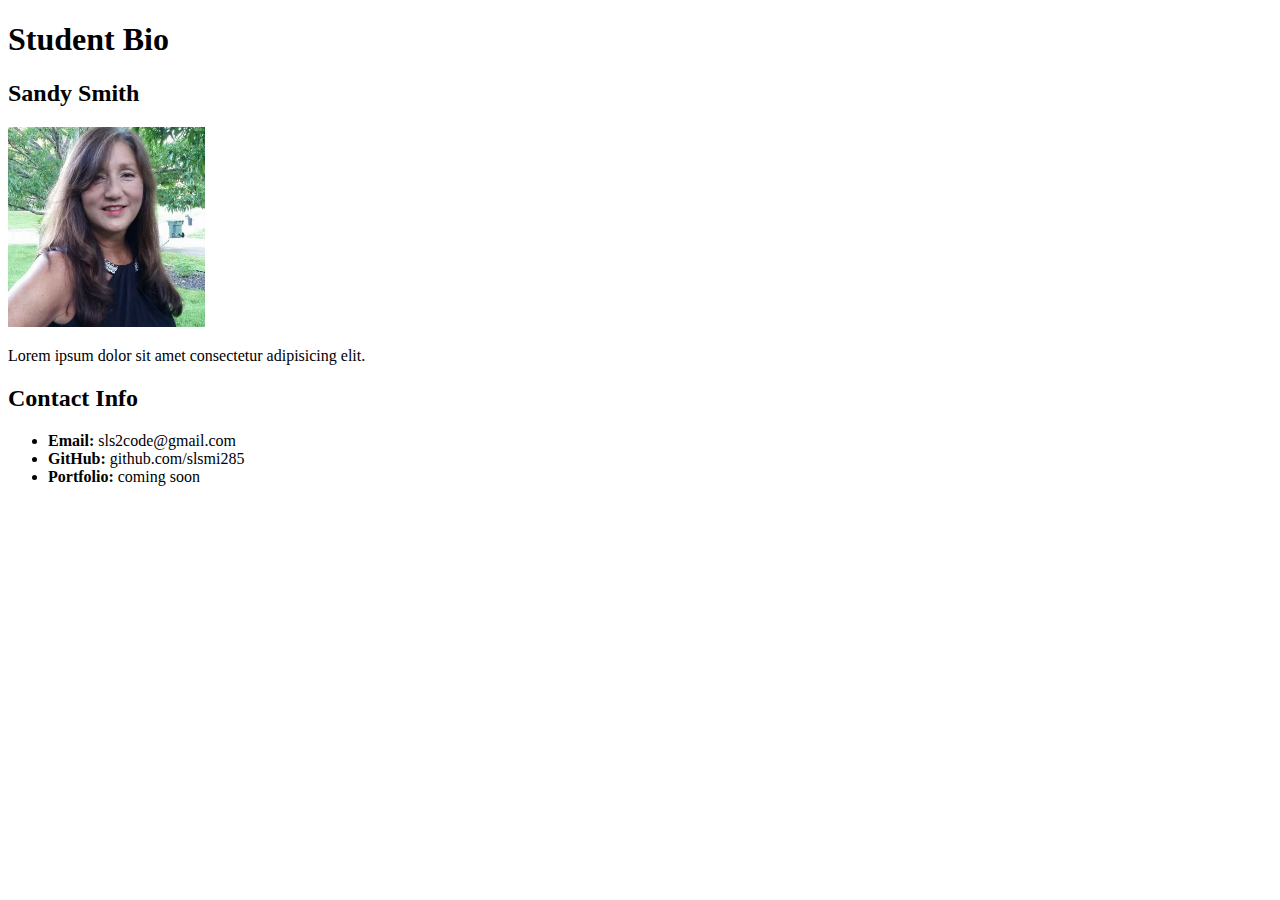
<file: HTML-GIT-CSS/06 Student Bio/index.html>
<!DOCTYPE html>
<html lang="en-US">

  <head>
    <meta charset="UTF-8">
    <title>Student Bio</title>
  </head>

  <body>
    <!-- Site Header-->
    <header>
    <h1>Student Bio</h1></header>
    <!-- Section 1 Bio-->
    <section>
    <h2>Sandy Smith</h2>
    <!-- Image-->
    <img src="./assets/profile2.jpg" style="height: 200px" alt="Sandy Smith"/>
    <p>Lorem ipsum dolor sit amet consectetur adipisicing elit.</p>
  </section>

  <!-- Section 2: Contact Info -->
  <section>
    <h2>Contact Info</h2>
    <!-- Unordered List-->
    <ul>
      <li><strong>Email:</strong> <a href="sls2code@gmail.com"></a>sls2code@gmail.com</li>
      <li><strong>GitHub:</strong> <a href="#"></a>github.com/slsmi285</li>
      <li><strong>Portfolio:</strong> <a href="#"></a>coming soon</li>
    </ul>
  </section>
  </body>


</html>
</file>
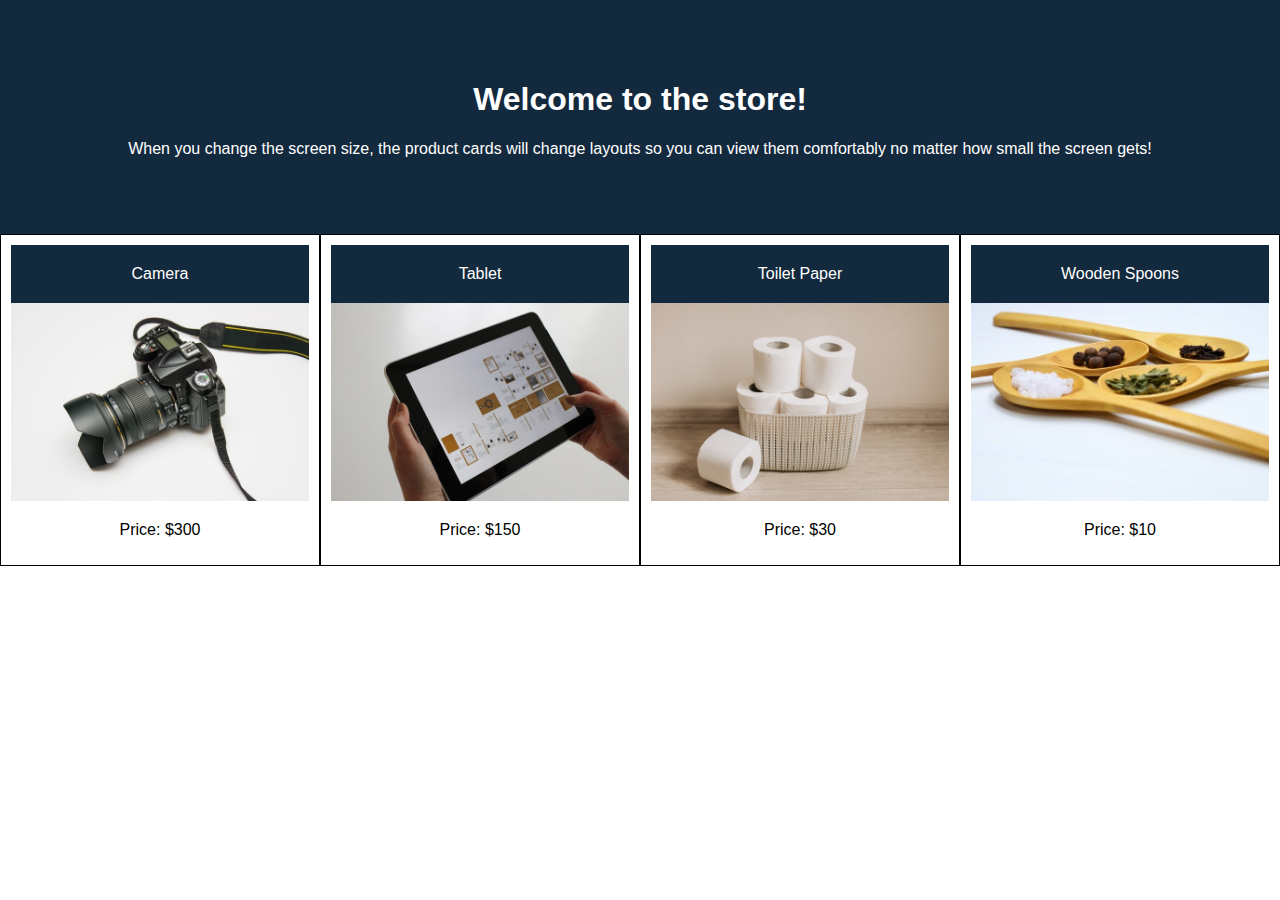
<file: Advanced-CSS/02-Stu_Media-Query-Screen/Unsolved/index.html>
<!DOCTYPE html>
<html>
  <head>
    <title>Media Query for Screen</title>
    <meta charset="UTF-8" />
    <meta name="viewport" content="width=device-width, initial-scale=1" />
    <link rel="stylesheet" type="text/css" href="./assets/css/style.css" />
  </head>
  <body>
    <header>
      <h1>Welcome to the store!</h1>
      <p>
        When you change the screen size, the product cards will change layouts
        so you can view them comfortably no matter how small the screen gets!
      </p>
    </header>

    <main>
      <section class="card">
        <header>Camera</header>
        <img src="./assets/images/camera.jpg" alt="black camera" />
        <p>Price: $300</p>
      </section>
      <section class="card">
        <header>Tablet</header>
        <img src="./assets/images/tablet.jpg" alt="tablet held in hands" />
        <p>Price: $150</p>
      </section>
      <section class="card">
        <header>Toilet Paper</header>
        <img
          src="./assets/images/toilet-paper.jpg"
          alt="rolls of toilet paper in a basket"
        />
        <p>Price: $30</p>
      </section>
      <section class="card">
        <header>Wooden Spoons</header>
        <img
          src="./assets/images/wooden-spoons.jpg"
          alt="4 wooden spoons with different seasonings"
        />
        <p>Price: $10</p>
      </section>
    </main>
  </body>
</html>
</file>
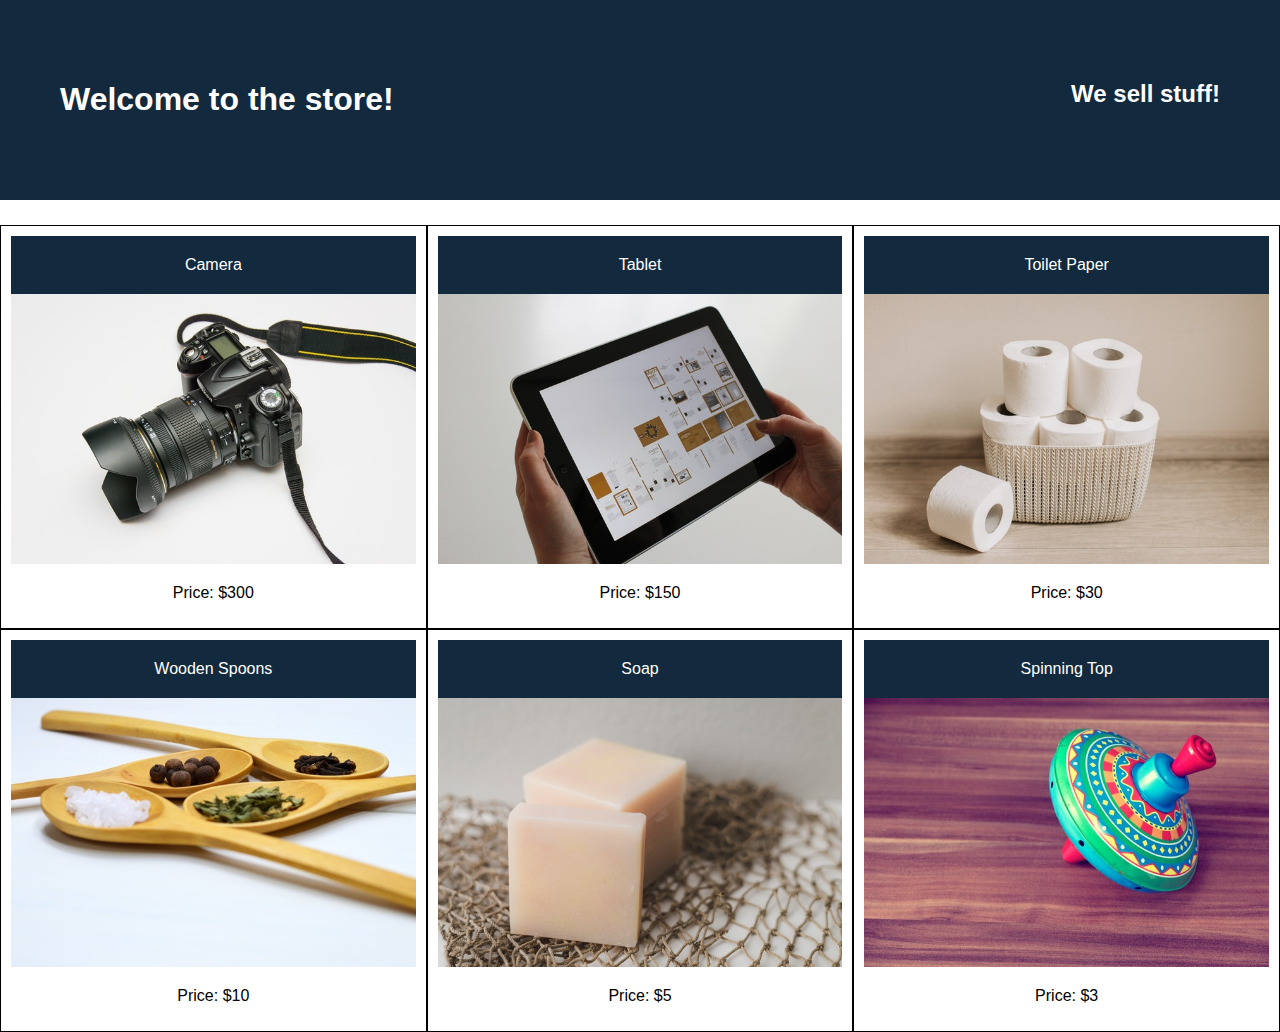
<file: Advanced-CSS/04-Stu_Flexbox-Layout/Unsolved/index.html>
<!DOCTYPE html>
<html lang="en">

  <head>
    <title>Flexbox</title>
    <meta charset="UTF-8" />
    <meta name="viewport" content="width=device-width, initial-scale=1" />
    <link rel="stylesheet" type="text/css" href="./assets/css/style.css" />
  </head>

  <body>
    <header class="main-header">
      <h1>Welcome to the store!</h1>
      <h2>We sell stuff!</h2>
    </header>

    <main>
      <section class="card">
        <header>Camera</header>
        <img src="./assets/images/camera.jpg" alt="camera" />
        <p>Price: $300</p>
      </section>
      <section class="card">
        <header>Tablet</header>
        <img src="./assets/images/tablet.jpg" alt="tablet" />
        <p>Price: $150</p>
      </section>
      <section class="card">
        <header>Toilet Paper</header>
        <img src="./assets/images/toilet-paper.jpg" alt="toilet paper" />
        <p>Price: $30</p>
      </section>
      <section class="card">
        <header>Wooden Spoons</header>
        <img src="./assets/images/wooden-spoons.jpg" alt="wooden spoons" />
        <p>Price: $10</p>
      </section>
      <section class="card">
        <header>Soap</header>
        <img src="./assets/images/soap.jpg" alt="soap" />
        <p>Price: $5</p>
      </section>
      <section class="card">
        <header>Spinning Top</header>
        <img src="./assets/images/spinning-top.jpg" alt="spinning top" />
        <p>Price: $3</p>
      </section>
    </main>
  </body>

</html>
</file>
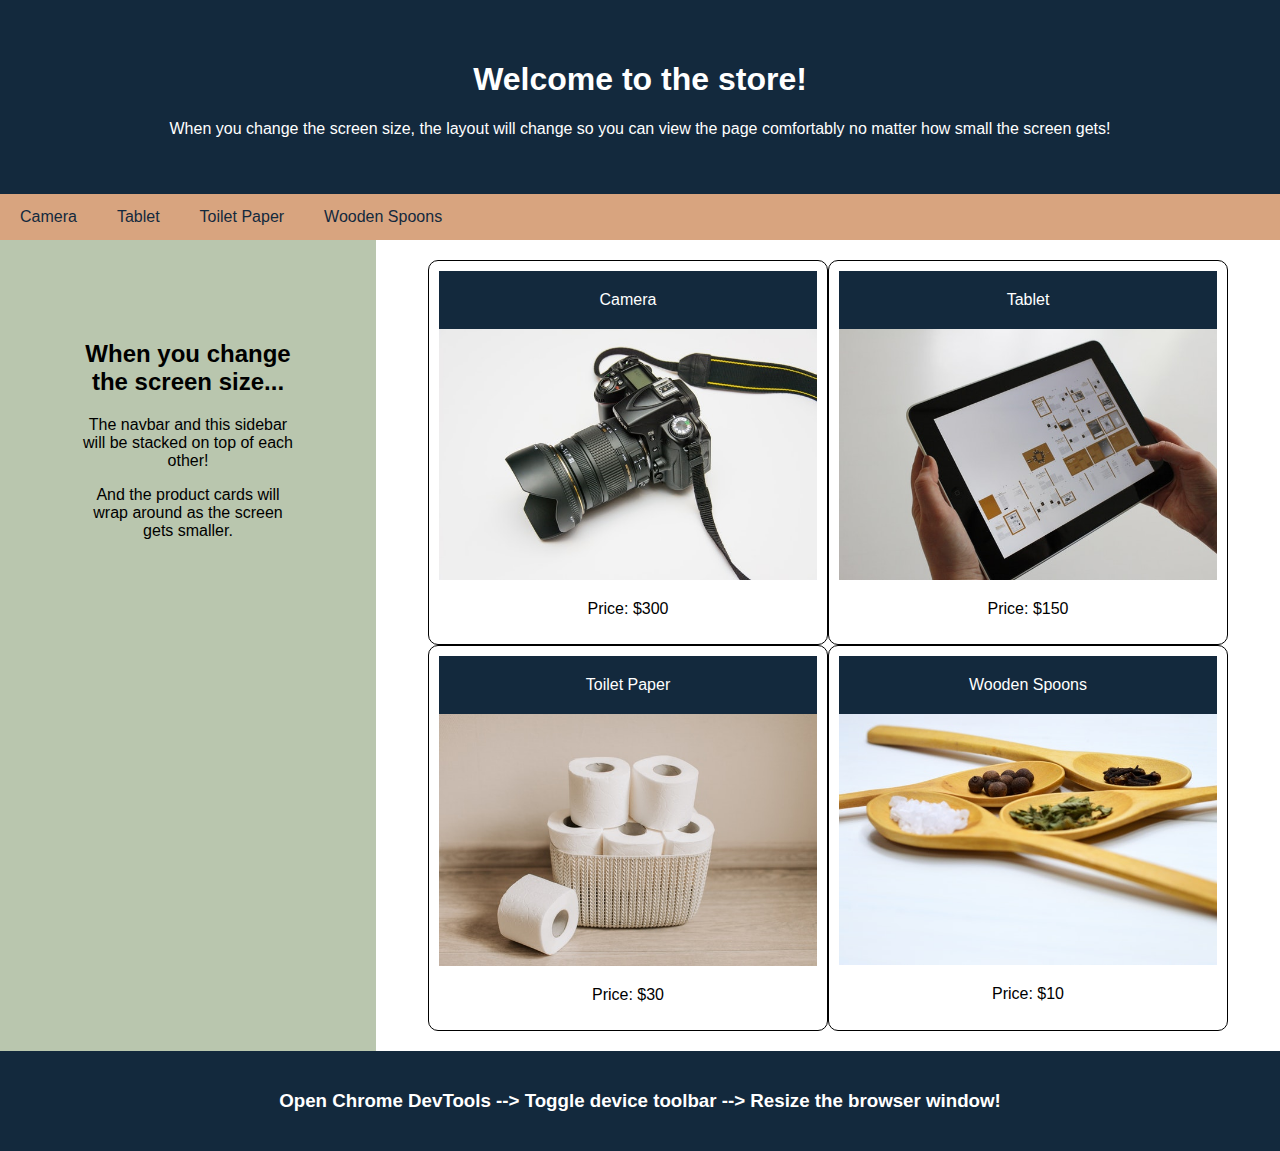
<file: Advanced-CSS/06-Stu_Responsive-Design/Unsolved/index.html>
<!DOCTYPE html>
<html>
  <head>
    <title>Responsive Web Design</title>
    <meta charset="UTF-8" />
    <meta name="viewport" content="width=device-width, initial-scale=1" />
    <link rel="stylesheet" type="text/css" href="./assets/css/style.css" />
  </head>
  <body>
    <!-- Header -->
    <header>
      <h1>Welcome to the store!</h1>
      <p>
        When you change the screen size, the layout will change so you can view
        the page comfortably no matter how small the screen gets!
      </p>
    </header>

    <!-- Navbar -->
    <nav>
      <a href="#">Camera</a>
      <a href="#">Tablet</a>
      <a href="#">Toilet Paper</a>
      <a href="#">Wooden Spoons</a>
    </nav>

    <!-- Body -->
    <main>
      <!-- Sidebar -->
      <aside>
        <h2>When you change the screen size...</h2>
        <p>The navbar and this sidebar will be stacked on top of each other!</p>
        <p>
          And the product cards will wrap around as the screen gets smaller.
        </p>
      </aside>
      <!-- Product Cards -->
      <div class="products">
        <section class="card">
          <header>Camera</header>
          <img src="./assets/images/camera.jpg" alt="black camera" />
          <p>Price: $300</p>
        </section>
        <section class="card">
          <header>Tablet</header>
          <img src="./assets/images/tablet.jpg" alt="tablet held in hands" />
          <p>Price: $150</p>
        </section>
        <section class="card">
          <header>Toilet Paper</header>
          <img
            src="./assets/images/toilet-paper.jpg"
            alt="rolls of toilet paper in a basket"
          />
          <p>Price: $30</p>
        </section>
        <section class="card">
          <header>Wooden Spoons</header>
          <img
            src="./assets/images/wooden-spoons.jpg"
            alt="4 wooden spoons with different seasonings"
          />
          <p>Price: $10</p>
        </section>
      </div>
    </main>

    <!-- Footer -->
    <footer>
      <h3>
        Open Chrome DevTools --> Toggle device toolbar --> Resize the browser
        window!
      </h3>
    </footer>
  </body>
</html>
</file>
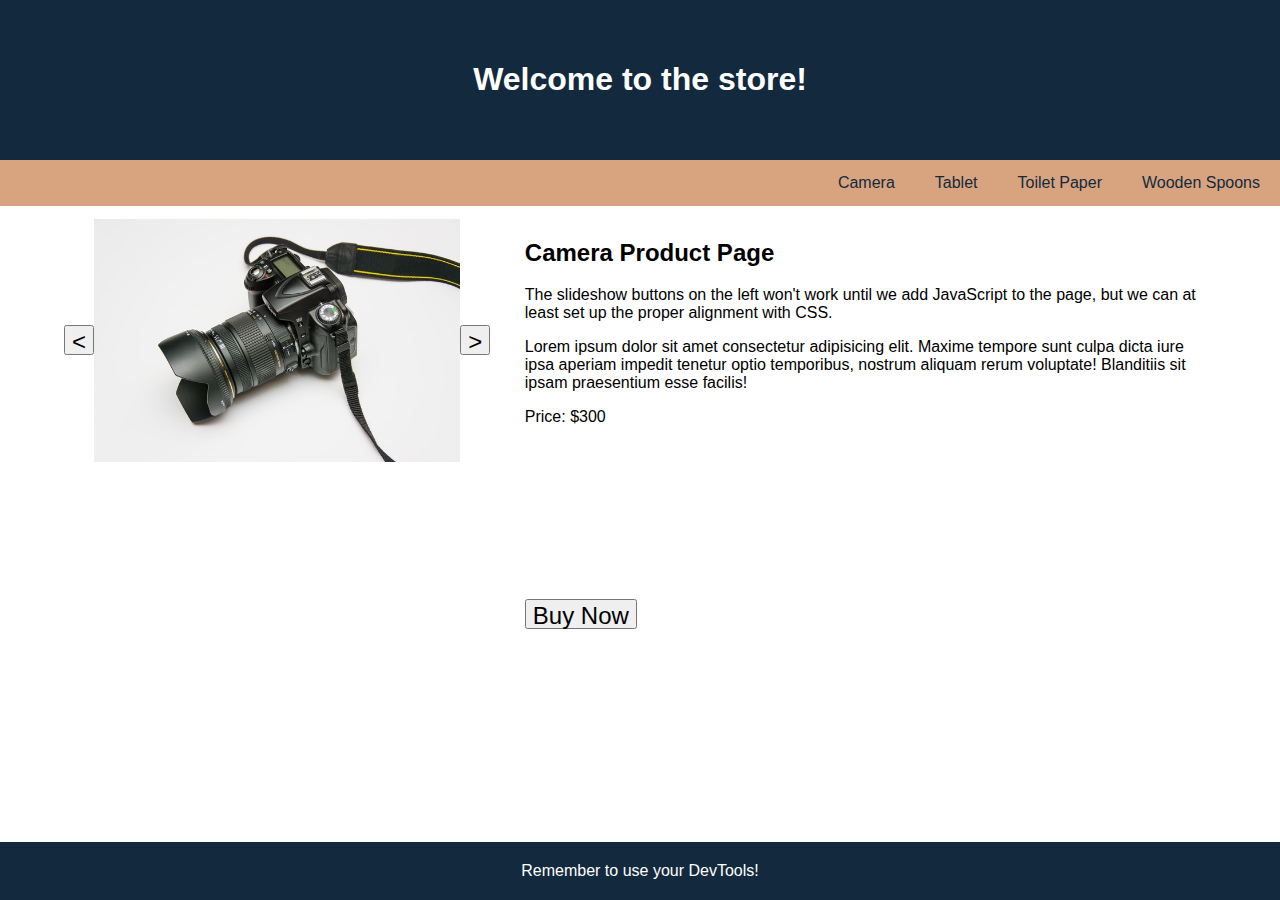
<file: Advanced-CSS/08-Stu_Flexbox-Placement/Unsolved/index.html>
<!DOCTYPE html>
<html lang="en">

  <head>
    <title>Flexbox Alignment</title>
    <meta charset="UTF-8" />
    <meta name="viewport" content="width=device-width, initial-scale=1" />
    <link rel="stylesheet" type="text/css" href="./assets/css/style.css" />
  </head>

  <body>
    <header>
      <h1>Welcome to the store!</h1>
    </header>

    <nav>
      <a href="#">Camera</a>
      <a href="#">Tablet</a>
      <a href="#">Toilet Paper</a>
      <a href="#">Wooden Spoons</a>
    </nav>

    <main>
      <section class="product">
        <div class="product-slideshow">
          <button>&lt;</button>
          <!-- Wrap the image in a div to avoid weird flexbox behavior -->
          <div>
            <img class="product-image" src="./assets/images/camera.jpg" alt="camera" />
          </div>
          <button>&gt;</button>
        </div>
        <div class="product-details">
          <h2>Camera Product Page</h2>
          <p>The slideshow buttons on the left won't work until we add JavaScript to the page, but we can at least set up the proper alignment with CSS.</p>
          <p>Lorem ipsum dolor sit amet consectetur adipisicing elit. Maxime tempore sunt culpa dicta iure ipsa aperiam impedit tenetur optio temporibus, nostrum aliquam rerum voluptate! Blanditiis sit ipsam praesentium esse facilis!</p>
          <p>Price: $300</p>
          <p>
            <button>Buy Now</button>
          </p>
        </div>
      </section>
    </main>

    <footer>
      Remember to use your DevTools!
    </footer>
  </body>

</html>
</file>
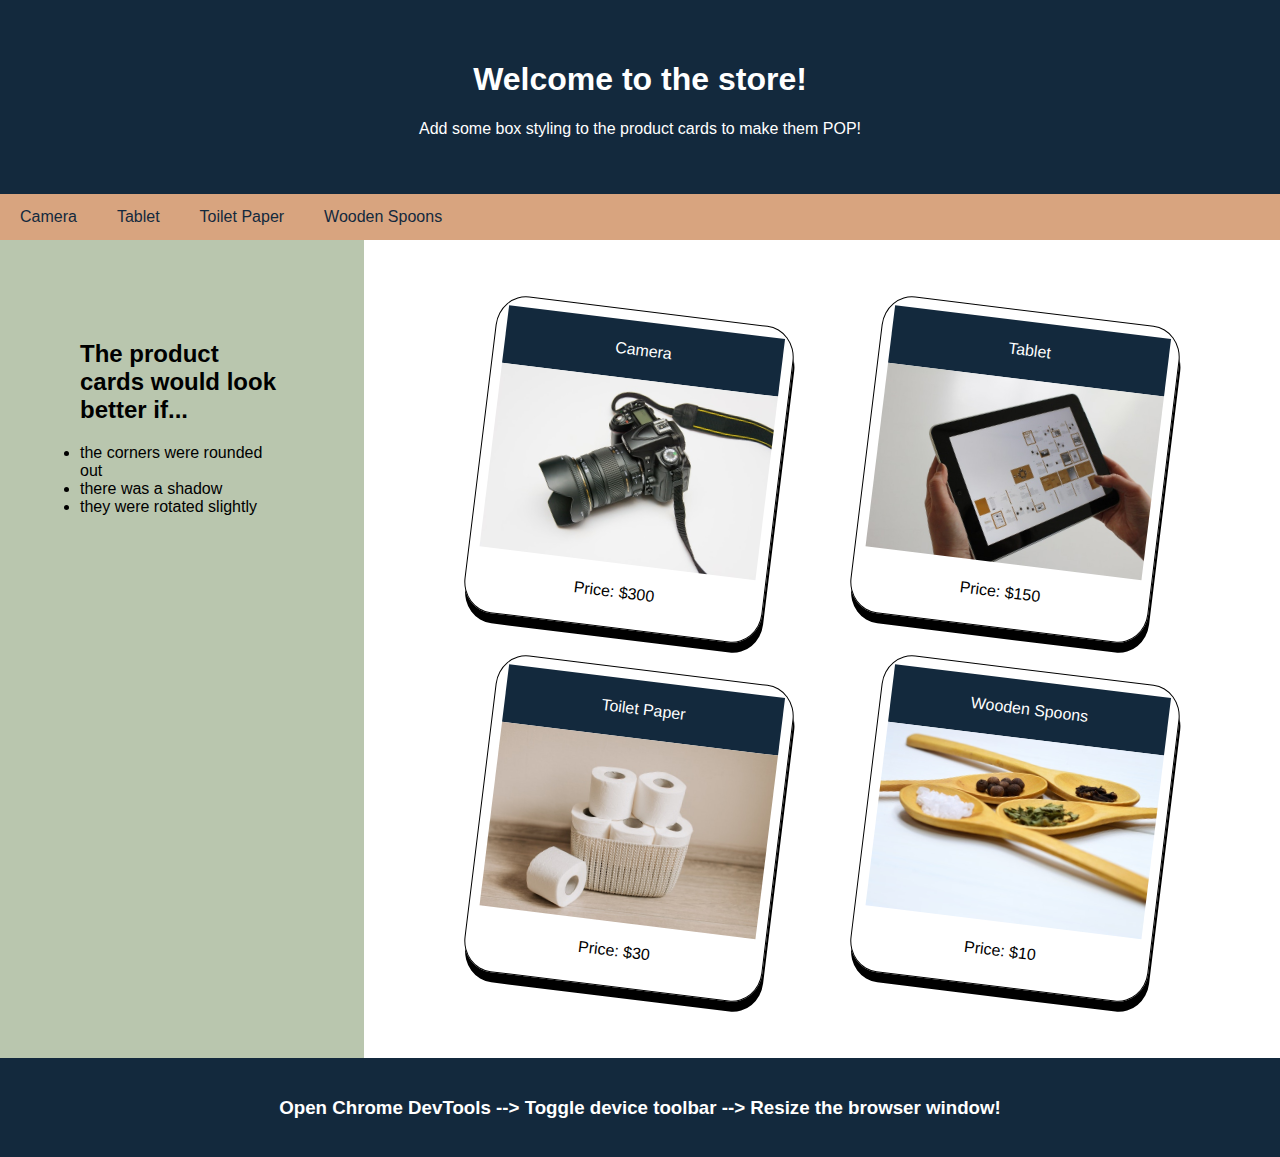
<file: Advanced-CSS/10-Stu_Box-Styling/Unsolved/index.html>
<!DOCTYPE html>
<html>
  <head>
    <title>CSS Box Styling</title>
    <meta charset="UTF-8" />
    <meta name="viewport" content="width=device-width, initial-scale=1" />
    <link rel="stylesheet" type="text/css" href="./assets/css/style.css" />
  </head>
  <body>
    <!-- Header -->
    <header>
      <h1>Welcome to the store!</h1>
      <p>
        Add some box styling to the product cards to make them POP!
      </p>
    </header>

    <!-- Navbar -->
    <nav>
      <a href="#">Camera</a>
      <a href="#">Tablet</a>
      <a href="#">Toilet Paper</a>
      <a href="#">Wooden Spoons</a>
    </nav>

    <!-- Body -->
    <main>
      <!-- Sidebar -->
      <aside>
        <h2>The product cards would look better if...</h2>
        <li>the corners were rounded out</li>
        <li>there was a shadow</li>
        <li>they were rotated slightly</li>
      </aside>
      <!-- Product Cards -->
      <div class="products">
        <section class="card">
          <header>Camera</header>
          <img src="./assets/images/camera.jpg" alt="black camera" />
          <p>Price: $300</p>
        </section>
        <section class="card">
          <header>Tablet</header>
          <img src="./assets/images/tablet.jpg" alt="tablet held in hands" />
          <p>Price: $150</p>
        </section>
        <section class="card">
          <header>Toilet Paper</header>
          <img
            src="./assets/images/toilet-paper.jpg"
            alt="rolls of toilet paper in a basket"
          />
          <p>Price: $30</p>
        </section>
        <section class="card">
          <header>Wooden Spoons</header>
          <img
            src="./assets/images/wooden-spoons.jpg"
            alt="4 wooden spoons with different seasonings"
          />
          <p>Price: $10</p>
        </section>
      </div>
    </main>

    <!-- Footer -->
    <footer>
      <h3>
        Open Chrome DevTools --> Toggle device toolbar --> Resize the browser
        window!
      </h3>
    </footer>
  </body>
</html>
</file>
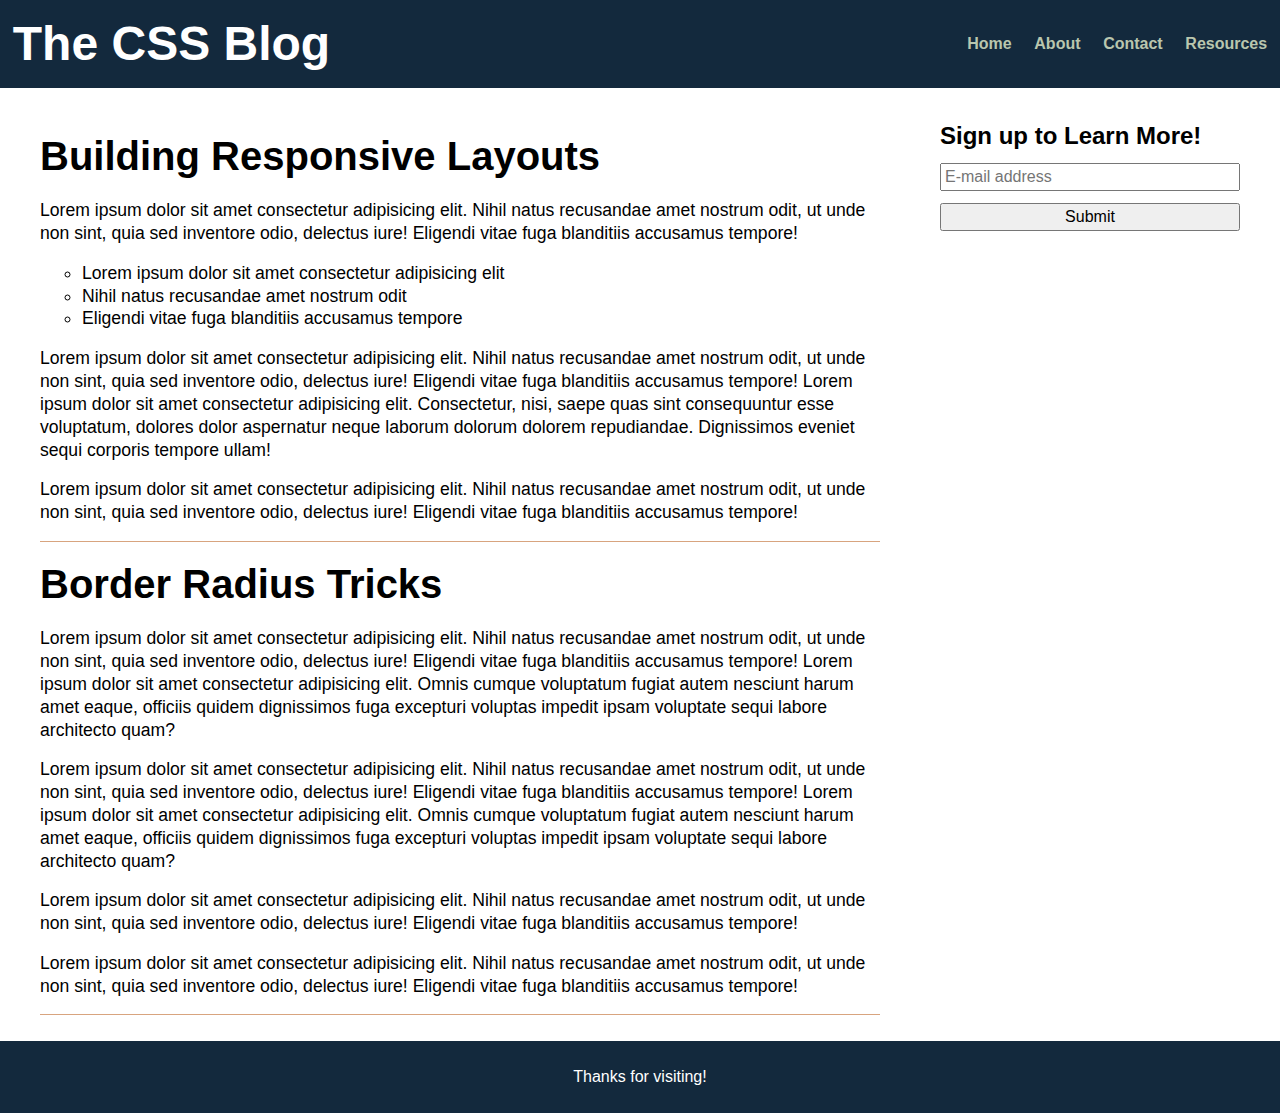
<file: Advanced-CSS/12-Stu_CSS-Resets/Unsolved/index.html>
<!DOCTYPE html>
<html lang="en">

<head>
  <meta charset="UTF-8" />
  <meta name="viewport" content="width=device-width, initial-scale=1.0" />
  <title>CSS Resets</title>
  
  <link rel="stylesheet" href="./assets/css/reset.css" />
  <link rel="stylesheet" href="./assets/css/style.css" />
</head>

<body>
  <header>
    <h1>The CSS Blog</h1>
    <nav>
      <ul>
        <li><a href="#">Home</a></li>
        <li><a href="#">About</a></li>
        <li><a href="#">Contact</a></li>
        <li><a href="#">Resources</a></li>
      </ul>
    </nav>
  </header>

  <main>
    <section>
      <article>
        <h2>Building Responsive Layouts</h2>
        <div>
          <p>Lorem ipsum dolor sit amet consectetur adipisicing elit. Nihil natus recusandae amet nostrum odit, ut unde non sint, quia sed inventore odio, delectus iure! Eligendi vitae fuga blanditiis accusamus tempore!</p>
          <ul>
            <li>Lorem ipsum dolor sit amet consectetur adipisicing elit</li>
            <li>Nihil natus recusandae amet nostrum odit</li>
            <li>Eligendi vitae fuga blanditiis accusamus tempore</li>
          </ul>
          <p>Lorem ipsum dolor sit amet consectetur adipisicing elit. Nihil natus recusandae amet nostrum odit, ut unde non sint, quia sed inventore odio, delectus iure! Eligendi vitae fuga blanditiis accusamus tempore! Lorem ipsum dolor sit amet consectetur adipisicing elit. Consectetur, nisi, saepe quas sint consequuntur esse voluptatum, dolores dolor aspernatur neque laborum dolorum dolorem repudiandae. Dignissimos eveniet sequi corporis tempore ullam!</p>
          <p>Lorem ipsum dolor sit amet consectetur adipisicing elit. Nihil natus recusandae amet nostrum odit, ut unde non sint, quia sed inventore odio, delectus iure! Eligendi vitae fuga blanditiis accusamus tempore!</p>
        </div>
      </article>
      <article>
        <h2>Border Radius Tricks</h2>
        <div>
          <p>Lorem ipsum dolor sit amet consectetur adipisicing elit. Nihil natus recusandae amet nostrum odit, ut unde non sint, quia sed inventore odio, delectus iure! Eligendi vitae fuga blanditiis accusamus tempore! Lorem ipsum dolor sit amet consectetur adipisicing elit. Omnis cumque voluptatum fugiat autem nesciunt harum amet eaque, officiis quidem dignissimos fuga excepturi voluptas impedit ipsam voluptate sequi labore architecto quam?</p>
          <p>Lorem ipsum dolor sit amet consectetur adipisicing elit. Nihil natus recusandae amet nostrum odit, ut unde non sint, quia sed inventore odio, delectus iure! Eligendi vitae fuga blanditiis accusamus tempore! Lorem ipsum dolor sit amet consectetur adipisicing elit. Omnis cumque voluptatum fugiat autem nesciunt harum amet eaque, officiis quidem dignissimos fuga excepturi voluptas impedit ipsam voluptate sequi labore architecto quam?</p>
          <p>Lorem ipsum dolor sit amet consectetur adipisicing elit. Nihil natus recusandae amet nostrum odit, ut unde non sint, quia sed inventore odio, delectus iure! Eligendi vitae fuga blanditiis accusamus tempore!</p>
          <p>Lorem ipsum dolor sit amet consectetur adipisicing elit. Nihil natus recusandae amet nostrum odit, ut unde non sint, quia sed inventore odio, delectus iure! Eligendi vitae fuga blanditiis accusamus tempore!</p>
        </div>
      </article>
    </section>
    <aside>
      <h2>Sign up to Learn More!</h2>
      <form>
        <input type="text" placeholder="E-mail address" />
        <button>Submit</button>
      </form>
    </aside>
  </main>

  <footer>
    <span>Thanks for visiting!</span>
  </footer>
</body>

</html>
</file>
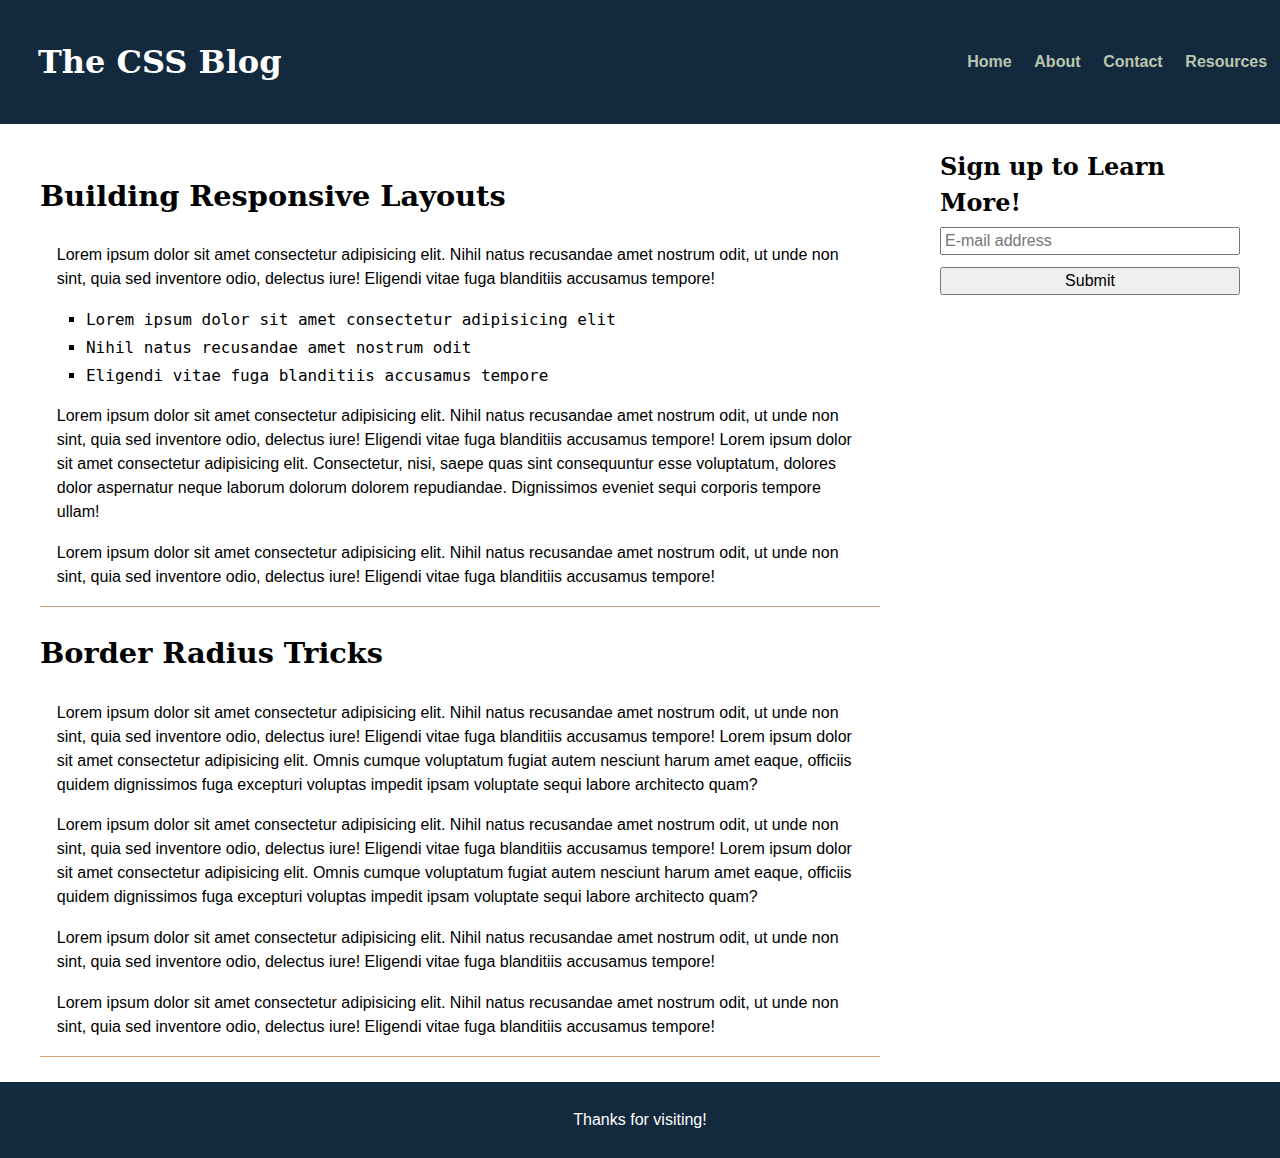
<file: Advanced-CSS/14-Stu_Typography/Unsolved/index.html>
<!DOCTYPE html>
<html lang="en">
  <head>
    <meta charset="UTF-8" />
    <meta name="viewport" content="width=device-width, initial-scale=1.0" />
    <title>CSS Typography</title>
    <link rel="stylesheet" href="./assets/css/reset.css" />
    <link rel="stylesheet" href="./assets/css/style.css" />
  </head>

  <body>
    <header>
      <h1>The CSS Blog</h1>
      <nav>
        <ul>
          <li><a href="#">Home</a></li>
          <li><a href="#">About</a></li>
          <li><a href="#">Contact</a></li>
          <li><a href="#">Resources</a></li>
        </ul>
      </nav>
    </header>

    <main>
      <section>
        <article>
          <h2>Building Responsive Layouts</h2>
          <div>
            <p>
              Lorem ipsum dolor sit amet consectetur adipisicing elit. Nihil
              natus recusandae amet nostrum odit, ut unde non sint, quia sed
              inventore odio, delectus iure! Eligendi vitae fuga blanditiis
              accusamus tempore!
            </p>
            <ul>
              <li>Lorem ipsum dolor sit amet consectetur adipisicing elit</li>
              <li>Nihil natus recusandae amet nostrum odit</li>
              <li>Eligendi vitae fuga blanditiis accusamus tempore</li>
            </ul>
            <p>
              Lorem ipsum dolor sit amet consectetur adipisicing elit. Nihil
              natus recusandae amet nostrum odit, ut unde non sint, quia sed
              inventore odio, delectus iure! Eligendi vitae fuga blanditiis
              accusamus tempore! Lorem ipsum dolor sit amet consectetur
              adipisicing elit. Consectetur, nisi, saepe quas sint consequuntur
              esse voluptatum, dolores dolor aspernatur neque laborum dolorum
              dolorem repudiandae. Dignissimos eveniet sequi corporis tempore
              ullam!
            </p>
            <p>
              Lorem ipsum dolor sit amet consectetur adipisicing elit. Nihil
              natus recusandae amet nostrum odit, ut unde non sint, quia sed
              inventore odio, delectus iure! Eligendi vitae fuga blanditiis
              accusamus tempore!
            </p>
          </div>
        </article>
        <article>
          <h2>Border Radius Tricks</h2>
          <div>
            <p>
              Lorem ipsum dolor sit amet consectetur adipisicing elit. Nihil
              natus recusandae amet nostrum odit, ut unde non sint, quia sed
              inventore odio, delectus iure! Eligendi vitae fuga blanditiis
              accusamus tempore! Lorem ipsum dolor sit amet consectetur
              adipisicing elit. Omnis cumque voluptatum fugiat autem nesciunt
              harum amet eaque, officiis quidem dignissimos fuga excepturi
              voluptas impedit ipsam voluptate sequi labore architecto quam?
            </p>
            <p>
              Lorem ipsum dolor sit amet consectetur adipisicing elit. Nihil
              natus recusandae amet nostrum odit, ut unde non sint, quia sed
              inventore odio, delectus iure! Eligendi vitae fuga blanditiis
              accusamus tempore! Lorem ipsum dolor sit amet consectetur
              adipisicing elit. Omnis cumque voluptatum fugiat autem nesciunt
              harum amet eaque, officiis quidem dignissimos fuga excepturi
              voluptas impedit ipsam voluptate sequi labore architecto quam?
            </p>
            <p>
              Lorem ipsum dolor sit amet consectetur adipisicing elit. Nihil
              natus recusandae amet nostrum odit, ut unde non sint, quia sed
              inventore odio, delectus iure! Eligendi vitae fuga blanditiis
              accusamus tempore!
            </p>
            <p>
              Lorem ipsum dolor sit amet consectetur adipisicing elit. Nihil
              natus recusandae amet nostrum odit, ut unde non sint, quia sed
              inventore odio, delectus iure! Eligendi vitae fuga blanditiis
              accusamus tempore!
            </p>
          </div>
        </article>
      </section>
      <aside>
        <h3>Sign up to Learn More!</h3>
        <form>
          <input type="text" placeholder="E-mail address" />
          <button>Submit</button>
        </form>
      </aside>
    </main>

    <footer>
      <span>Thanks for visiting!</span>
    </footer>
  </body>
</html>
</file>
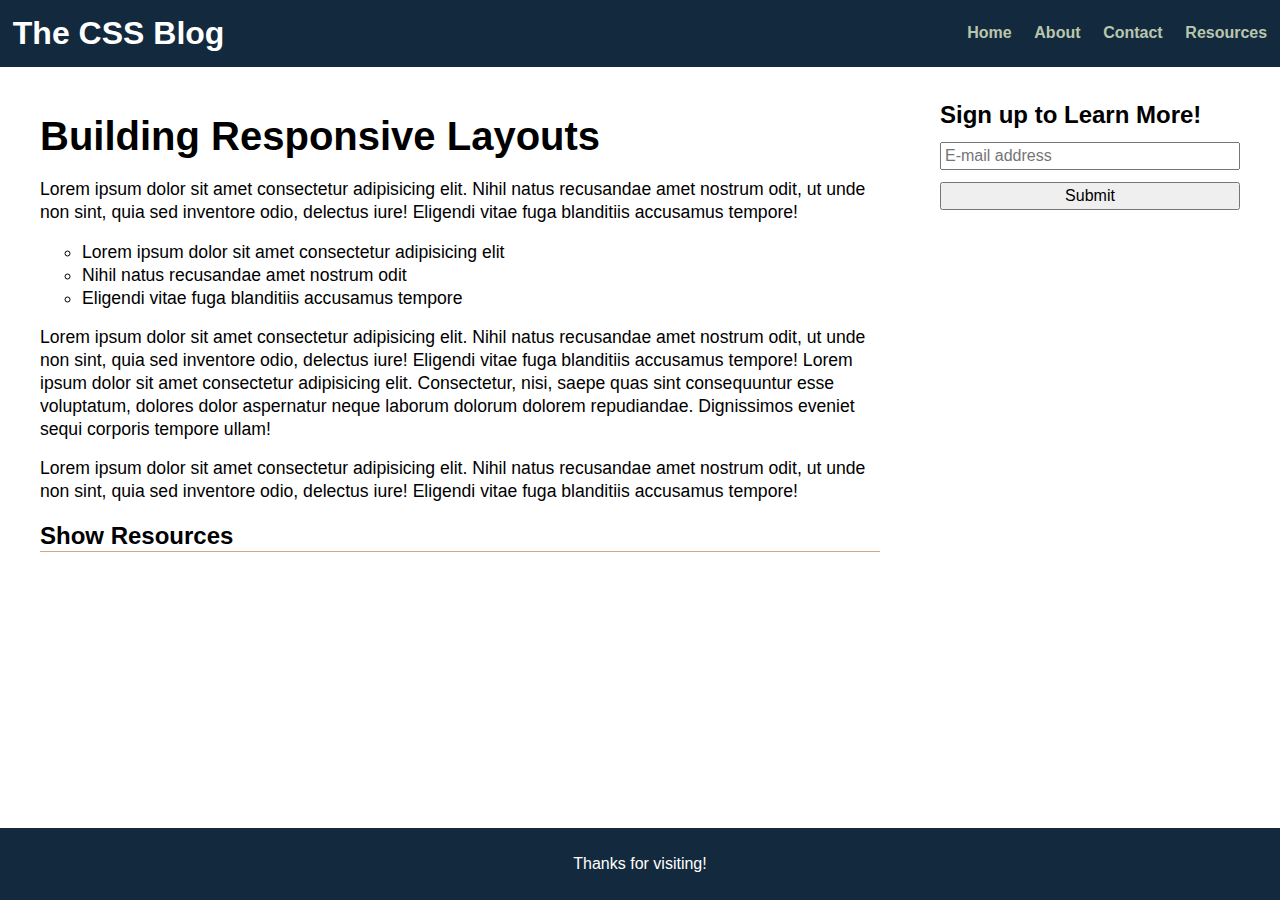
<file: Advanced-CSS/16-Stu_Pseudo-Classes/Unsolved/index.html>
<!DOCTYPE html>
<html lang="en">

<head>
  <meta charset="UTF-8" />
  <meta name="viewport" content="width=device-width, initial-scale=1.0" />
  <title>CSS Resets</title>
  <link rel="stylesheet" href="./assets/css/reset.css" />
  <link rel="stylesheet" href="./assets/css/style.css" />
</head>

<body>
  <header>
    <h1>The CSS Blog</h1>
    <nav>
      <ul>
        <li><a href="#">Home</a></li>
        <li><a href="#">About</a></li>
        <li><a href="#">Contact</a></li>
        <li><a href="#">Resources</a></li>
      </ul>
    </nav>
  </header>

  <main>
    <section>
      <article>
        <h2>Building Responsive Layouts</h2>
        <div>
          <p>Lorem ipsum dolor sit amet consectetur adipisicing elit. Nihil natus recusandae amet nostrum odit, ut unde non sint, quia sed inventore odio, delectus iure! Eligendi vitae fuga blanditiis accusamus tempore!</p>
          <ul>
            <li>Lorem ipsum dolor sit amet consectetur adipisicing elit</li>
            <li>Nihil natus recusandae amet nostrum odit</li>
            <li>Eligendi vitae fuga blanditiis accusamus tempore</li>
          </ul>
          <p>Lorem ipsum dolor sit amet consectetur adipisicing elit. Nihil natus recusandae amet nostrum odit, ut unde non sint, quia sed inventore odio, delectus iure! Eligendi vitae fuga blanditiis accusamus tempore! Lorem ipsum dolor sit amet consectetur adipisicing elit. Consectetur, nisi, saepe quas sint consequuntur esse voluptatum, dolores dolor aspernatur neque laborum dolorum dolorem repudiandae. Dignissimos eveniet sequi corporis tempore ullam!</p>
          <p>Lorem ipsum dolor sit amet consectetur adipisicing elit. Nihil natus recusandae amet nostrum odit, ut unde non sint, quia sed inventore odio, delectus iure! Eligendi vitae fuga blanditiis accusamus tempore!</p>
        </div>
        <div class="resources">
        <h3>Show Resources</h3>
          <!-- TODO: Add resource links -->
          <ul class="links">
          <li><a href="https://developer.mozilla.org/en-US/docs/Learn/CSS/CSS_layout/Responsive_Design">MDN Web Docs on responsive design</a></li>
          <li><a href="https://developer.mozilla.org/en-US/docs/Web/CSS/Media_Queries/Using_media_queries">MDN Web Docs on using media queries</a></li>
          <li><a href="https://developer.mozilla.org/en-US/docs/Learn/CSS/CSS_layout/Flexbox">MDN Web Docs on flexbox</a></li>
        </div>
      </article>
    </section>
    <aside>
      <h2>Sign up to Learn More!</h2>
      <form>
        <input type="text" placeholder="E-mail address" />
        <button>Submit</button>
      </form>
    </aside>
  </main>

  <footer>
    <span>Thanks for visiting!</span>
  </footer>
</body>

</html>
</file>
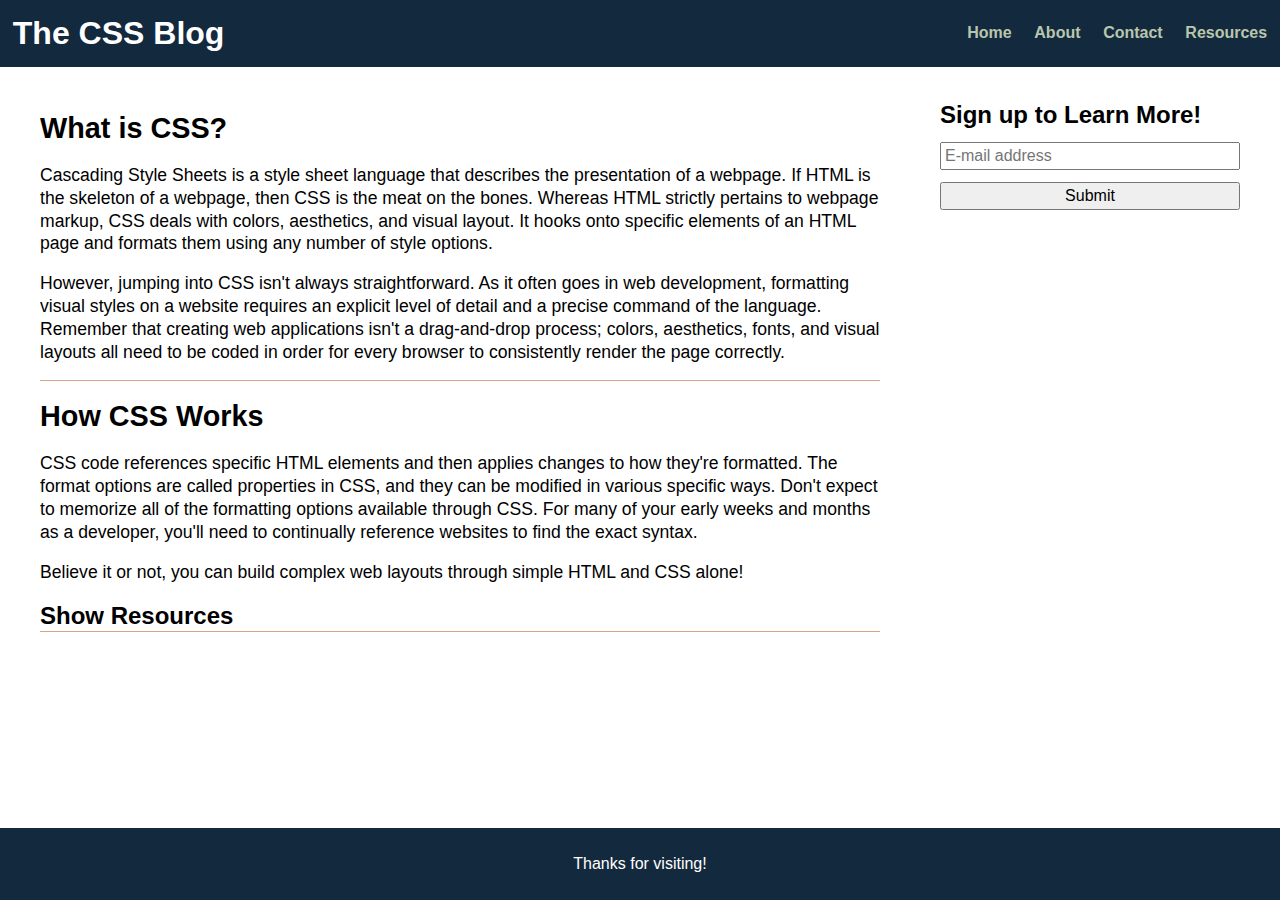
<file: Advanced-CSS/18-Stu_Pseudo-Elements copy/Unsolved/index.html>
<!DOCTYPE html>
<html lang="en">
  <head>
    <meta charset="UTF-8" />
    <meta name="viewport" content="width=device-width, initial-scale=1.0" />
    <title>CSS Pseudo Elements</title>
    <link rel="stylesheet" href="./assets/css/reset.css" />
    <link rel="stylesheet" href="./assets/css/style.css" />
  </head>

  <body>
    <header>
      <h1>The CSS Blog</h1>
      <nav>
        <ul>
          <li><a href="#">Home</a></li>
          <li><a href="#">About</a></li>
          <li><a href="#">Contact</a></li>
          <li><a href="#">Resources</a></li>
        </ul>
      </nav>
    </header>

    <main>
      <section>
        <article>
          <h2>What is CSS?</h2>
          <div>
            <p>
              Cascading Style Sheets is a style sheet language that describes
              the presentation of a webpage. If HTML is the skeleton of a
              webpage, then CSS is the meat on the bones. Whereas HTML strictly
              pertains to webpage markup, CSS deals with colors, aesthetics, and
              visual layout. It hooks onto specific elements of an HTML page and
              formats them using any number of style options.
            </p>
            <p>
              However, jumping into CSS isn't always straightforward. As it
              often goes in web development, formatting visual styles on a
              website requires an explicit level of detail and a precise command
              of the language. Remember that creating web applications isn't a
              drag-and-drop process; colors, aesthetics, fonts, and visual
              layouts all need to be coded in order for every browser to
              consistently render the page correctly.
            </p>
          </div>
        </article>
        <article>
          <h2>How CSS Works</h2>
          <div>
            <p>
              CSS code references specific HTML elements and then applies
              changes to how they're formatted. The format options are called
              properties in CSS, and they can be modified in various specific
              ways. Don't expect to memorize all of the formatting options
              available through CSS. For many of your early weeks and months as
              a developer, you'll need to continually reference websites to find
              the exact syntax.
            </p>
            <p>
              Believe it or not, you can build complex web layouts through
              simple HTML and CSS alone!
            </p>
          </div>
          <div class="resources">
            <h3>
              Show Resources
            </h3>
            <ul class="links">
              <li>
                <a href="https://developer.mozilla.org/en-US/docs/Web/CSS/::before">
                  MDN web docs on ::before
                </a>
              </li>
              <li>
                <a href="https://developer.mozilla.org/en-US/docs/Web/CSS/::after">
                  MDN web docs on ::after
                </a>
              </li>

              <li>
                <a href="https://www.w3schools.com/css/css_pseudo_elements.asp">
                  W3Schools tutorial on Pseudo-elements
                </a>
              </li>
            </ul>
          </div>
        </article>
      </section>
      <aside>
        <h2>Sign up to Learn More!</h2>
        <form>
          <input type="text" placeholder="E-mail address" />
          <button>Submit</button>
        </form>
      </aside>
    </main>

    <footer>
      <span>Thanks for visiting!</span>
    </footer>
  </body>
</html>
</file>
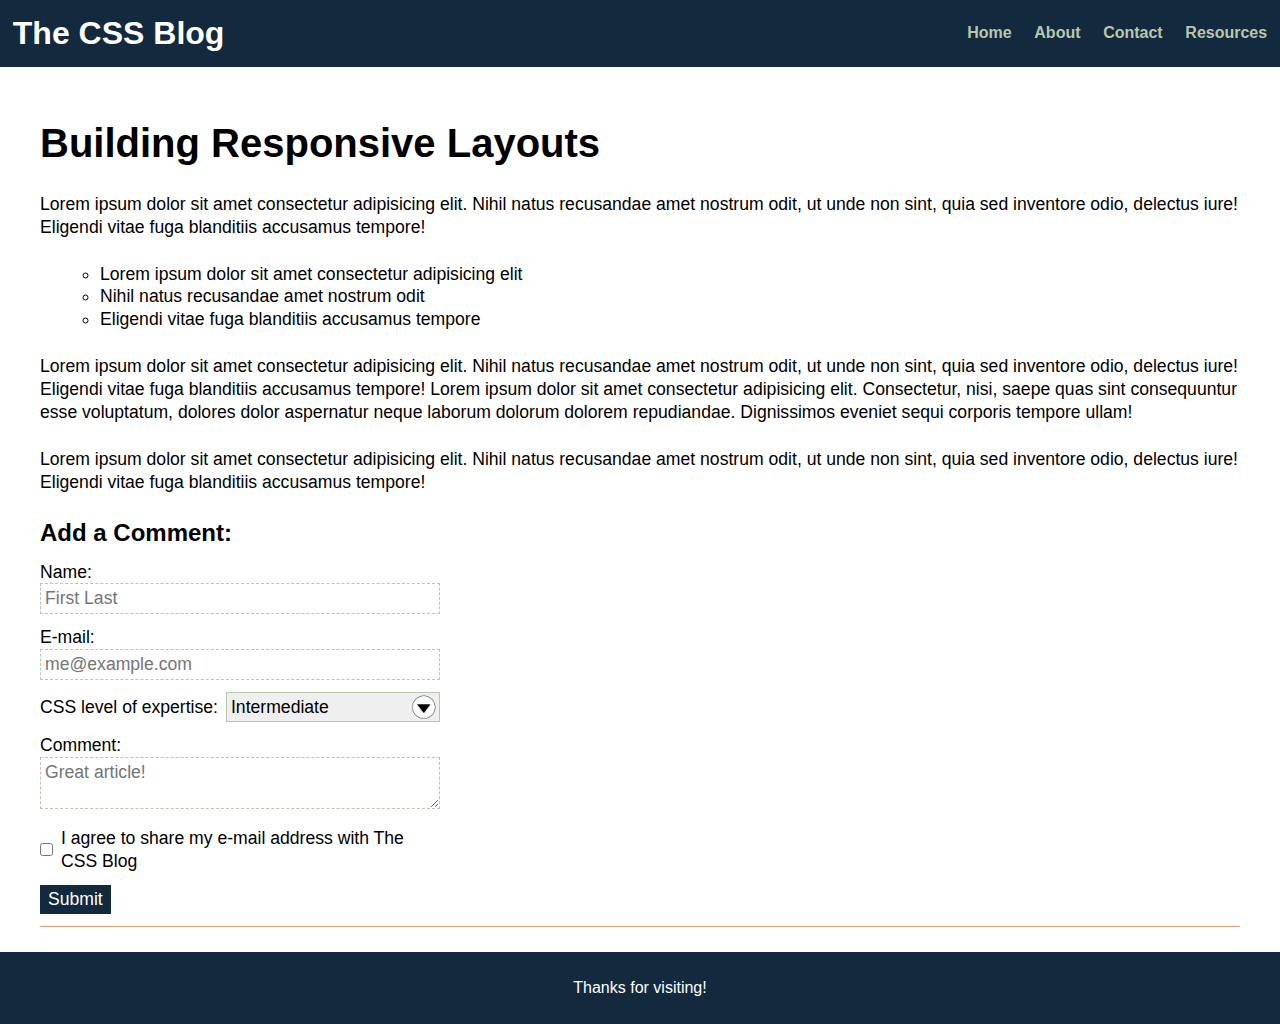
<file: Advanced-CSS/20-Stu_Custom-Forms/Unsolved/index.html>
<!DOCTYPE html>
<html lang="en">

<head>
  <meta charset="UTF-8" />
  <meta name="viewport" content="width=device-width, initial-scale=1.0" />
  <title>Custom Forms with CSS</title>
  <link rel="stylesheet" href="./assets/css/reset.css" />
  <link rel="stylesheet" href="./assets/css/style.css" />
</head>

<body>
  <header>
    <h1>The CSS Blog</h1>
    <nav>
      <ul>
        <li><a href="#">Home</a></li>
        <li><a href="#">About</a></li>
        <li><a href="#">Contact</a></li>
        <li><a href="#">Resources</a></li>
      </ul>
    </nav>
  </header>

  <main>
    <section>
      <article>
        <h2>Building Responsive Layouts</h2>
        <div>
          <p>Lorem ipsum dolor sit amet consectetur adipisicing elit. Nihil natus recusandae amet nostrum odit, ut unde non sint, quia sed inventore odio, delectus iure! Eligendi vitae fuga blanditiis accusamus tempore!</p>
          <ul>
            <li>Lorem ipsum dolor sit amet consectetur adipisicing elit</li>
            <li>Nihil natus recusandae amet nostrum odit</li>
            <li>Eligendi vitae fuga blanditiis accusamus tempore</li>
          </ul>
          <p>Lorem ipsum dolor sit amet consectetur adipisicing elit. Nihil natus recusandae amet nostrum odit, ut unde non sint, quia sed inventore odio, delectus iure! Eligendi vitae fuga blanditiis accusamus tempore! Lorem ipsum dolor sit amet consectetur adipisicing elit. Consectetur, nisi, saepe quas sint consequuntur esse voluptatum, dolores dolor aspernatur neque laborum dolorum dolorem repudiandae. Dignissimos eveniet sequi corporis tempore ullam!</p>
          <p>Lorem ipsum dolor sit amet consectetur adipisicing elit. Nihil natus recusandae amet nostrum odit, ut unde non sint, quia sed inventore odio, delectus iure! Eligendi vitae fuga blanditiis accusamus tempore!</p>
        </div>
        <form>
          <h3>Add a Comment:</h3>
          <p>
            <label for="username">Name:</label>
            <input class="text-input" id="username" type="text" placeholder="First Last" />
          </p>
          <p>
            <label for="email">E-mail:</label>
            <input class="text-input" id="email" type="text" placeholder="me@example.com" />
          </p>
          <p class="flex-row">
            <label for="expertise">CSS level of expertise:</label>
            <select id="expertise">
              <option>Beginner</option>
              <option selected>Intermediate</option>
              <option>Advanced</option>
            </select>
          </p>
          <p>
            <label for="comment">Comment:</label>
            <textarea class="text-input" id="comment" placeholder="Great article!"></textarea>
          </p>
          <p class="flex-row">
            <input class="checkbox" id="agreement" type="checkbox" />
            <label for="agreement">I agree to share my e-mail address with The CSS Blog</label>
          </p>
          <p>
            <button>Submit</button>
          </p>
        </form>
      </article>
    </section>
  </main>

  <footer>
    <span>Thanks for visiting!</span>
  </footer>
</body>

</html>
</file>
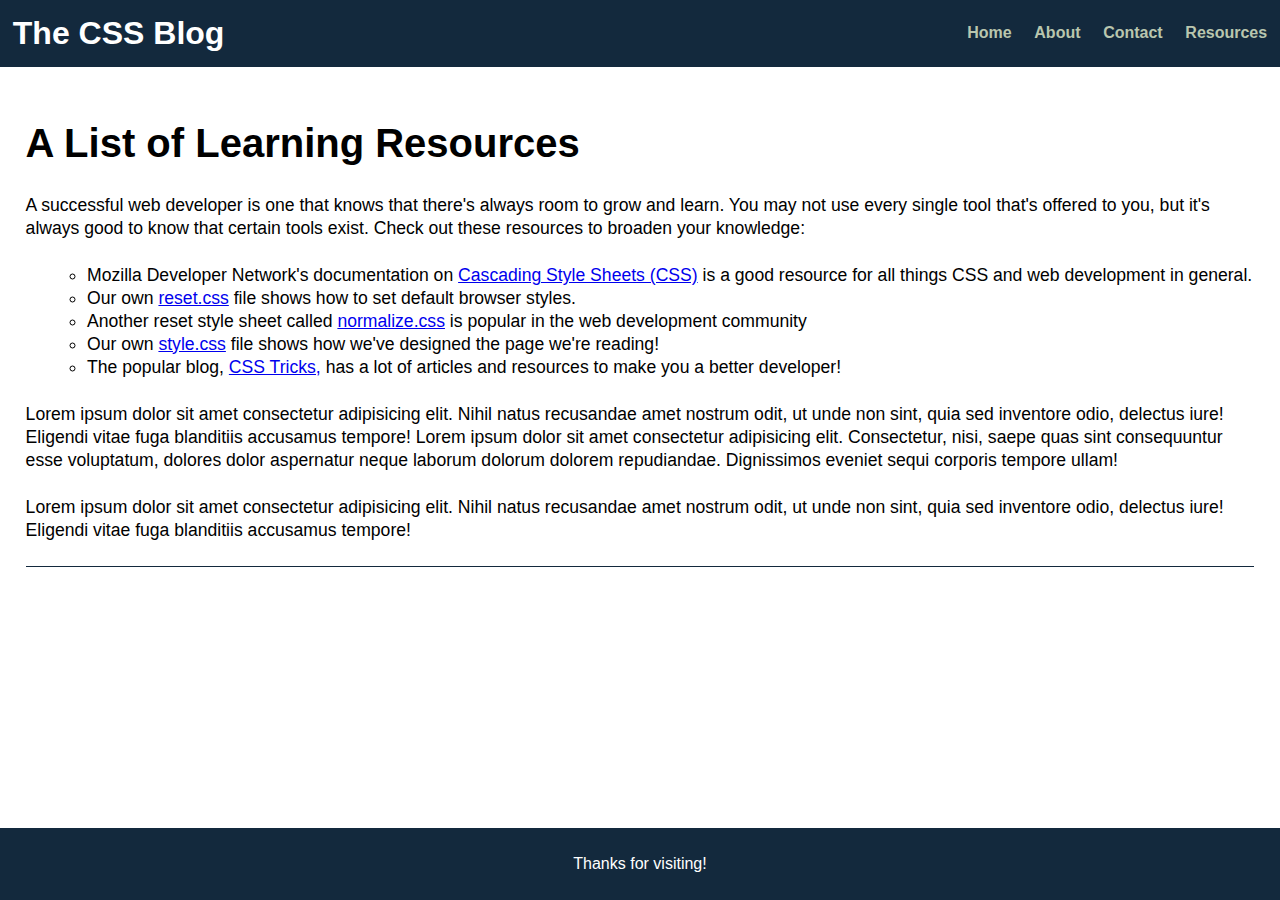
<file: Advanced-CSS/24-Stu_CSS-Selectors/Unsolved/index.html>
<!DOCTYPE html>
<html lang="en">

<head>
  <meta charset="UTF-8" />
  <meta name="viewport" content="width=device-width, initial-scale=1.0" />
  <title>Advanced Selectors with CSS</title>
  <link rel="stylesheet" href="./assets/css/reset.css" />
  <link rel="stylesheet" href="./assets/css/style.css" />
</head>

<body>
  <header>
    <h1>The CSS Blog</h1>
    <nav>
      <ul>
        <li><a href="#">Home</a></li>
        <li><a href="#">About</a></li>
        <li><a href="#">Contact</a></li>
        <li><a href="#">Resources</a></li>
      </ul>
    </nav>
  </header>

  <main>
    <section>
      <article>
        <h2>A List of Learning Resources</h2>
        <div>
          <p>
            A successful web developer is one that knows that there's always room to grow and learn. You may not use every single tool that's offered to you, but it's always good to know that certain tools exist. Check out these resources to broaden your knowledge:
          </p>
          <ul>
            <li>
              Mozilla Developer Network's documentation on <a href="https://developer.mozilla.org/en-US/docs/Web/CSS">Cascading Style Sheets (CSS)</a> is a good
              resource for all things CSS and web development in general.
            </li>
            <li>
              Our own <a href="./assets/css/reset.css">reset.css</a> file shows how to set default browser styles.
            </li>
            <li>Another reset style sheet called <a href="https://necolas.github.io/normalize.css/8.0.1/normalize.css">normalize.css</a> is popular in the
              web development community
            </li>
            <li>Our own <a href="./assets/css/style.css">style.css</a> file shows how we've designed the page we're reading!
            </li>

            <li>The popular blog, <a href="https://css-tricks.com/">CSS Tricks,</a> has a lot of articles and resources to make you a better developer!
            </li>

          </ul>
          <p>
            Lorem ipsum dolor sit amet consectetur adipisicing elit. Nihil natus recusandae amet nostrum odit, ut unde non sint, quia sed inventore odio, delectus iure! Eligendi vitae fuga blanditiis accusamus tempore! Lorem ipsum dolor sit amet consectetur adipisicing elit. Consectetur, nisi, saepe quas sint consequuntur esse voluptatum, dolores dolor aspernatur neque laborum dolorum dolorem repudiandae. Dignissimos eveniet sequi
            corporis tempore ullam!
          </p>
          <p>
            Lorem ipsum dolor sit amet consectetur adipisicing elit. Nihil natus recusandae amet nostrum odit, ut unde non sint, quia sed inventore odio, delectus iure! Eligendi vitae fuga blanditiis accusamus tempore!
          </p>
        </div>
      </article>
    </section>
  </main>

  <footer>
    <span>Thanks for visiting!</span>
  </footer>
</body>

</html>
</file>
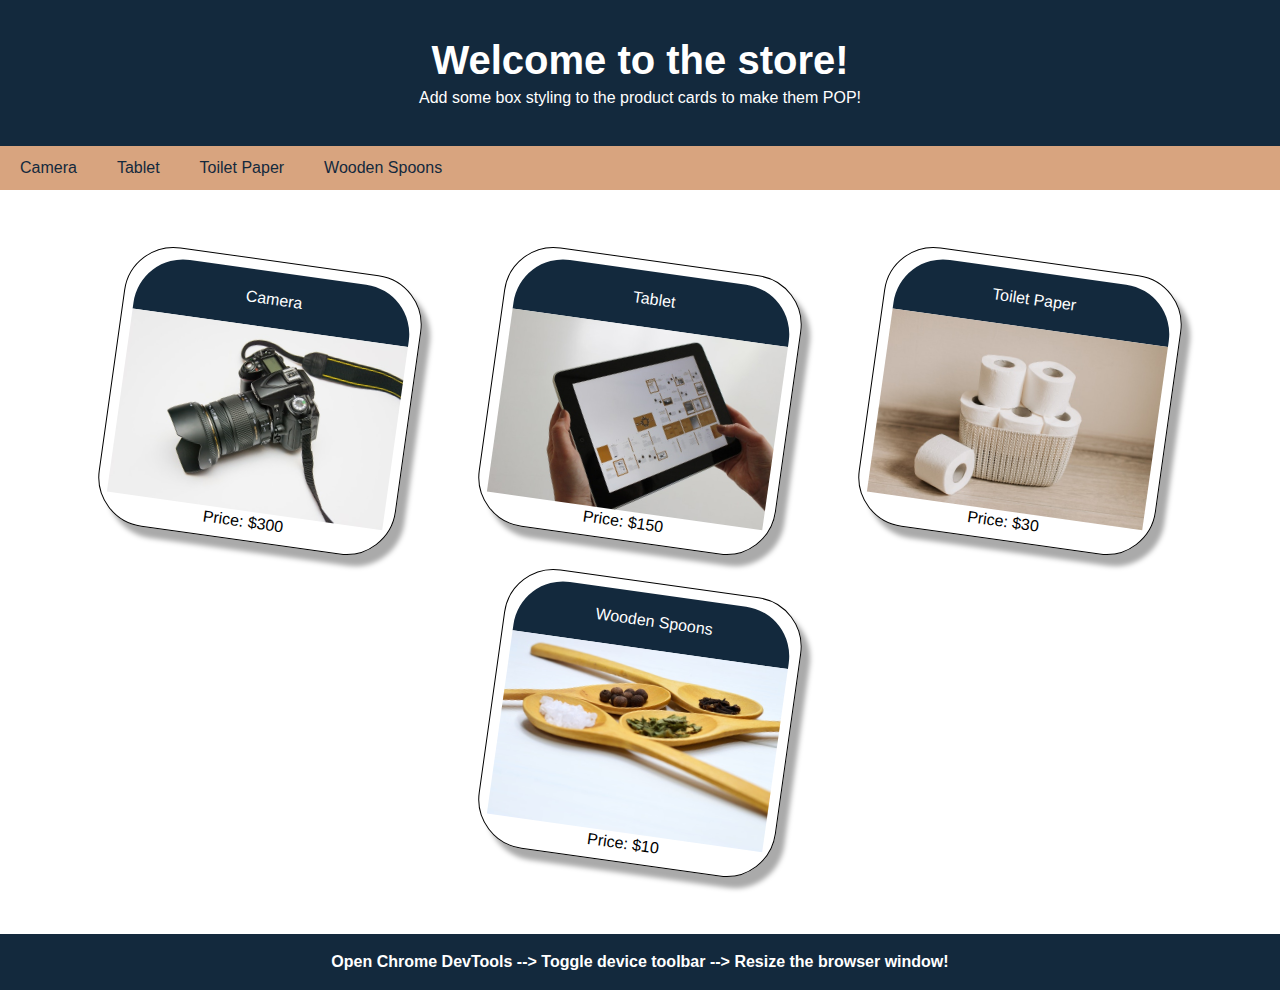
<file: Advanced-CSS/26-Stu_CSS-Variables/Unsolved/index.html>
<!DOCTYPE html>
<html>

<head>
  <title>CSS Box Styling</title>
  <meta charset="UTF-8" />
  <meta name="viewport" content="width=device-width, initial-scale=1" />
  <link rel="stylesheet" type="text/css" href="./assets/css/reset.css">
  <link rel="stylesheet" type="text/css" href="./assets/css/style.css" />
</head>

<body>
  <!-- Header -->
  <header>
    <h1>Welcome to the store!</h1>
    <p>
      Add some box styling to the product cards to make them POP!
    </p>
  </header>

  <!-- Navbar -->
  <nav>
    <a href="#">Camera</a>
    <a href="#">Tablet</a>
    <a href="#">Toilet Paper</a>
    <a href="#">Wooden Spoons</a>
  </nav>

  <!-- Body -->
  <main>
    <!-- Product Cards -->
    <div class="products">
      <section class="card">
        <header>Camera</header>
        <img src="./assets/images/camera.jpg" alt="camera" />
        <p>Price: $300</p>
      </section>
      <section class="card">
        <header>Tablet</header>
        <img src="./assets/images/tablet.jpg" alt="tablet" />
        <p>Price: $150</p>
      </section>
      <section class="card">
        <header>Toilet Paper</header>
        <img src="./assets/images/toilet-paper.jpg" alt="toilet paper" />
        <p>Price: $30</p>
      </section>
      <section class="card">
        <header>Wooden Spoons</header>
        <img src="./assets/images/wooden-spoons.jpg" alt="wooden spoons" />
        <p>Price: $10</p>
      </section>
    </div>
  </main>

  <!-- Footer -->
  <footer>
    <h3>
      Open Chrome DevTools --> Toggle device toolbar --> Resize the browser
      window!
    </h3>
  </footer>
</body>

</html>
</file>
<file: Advanced-CSS/02-Stu_Media-Query-Screen/Unsolved/assets/css/style.css>
* {
  box-sizing: border-box;
}

body {
  font-family: Arial;
  margin: 0;
}

header {
  padding: 60px;
  text-align: center;
  background: #13293d;
  color: #fff;
}

.card {
  border-style: solid;
  border-width: 1px;
  padding: 10px;
  float: left;
  width: 25%;
}

.card header {
  padding: 20px;
}

.card p {
  text-align: center;
}

.card img {
  width: 100%;
}

/* TODO: Use media query to change the width of the cards so they split into two columns at 992px or smaller*/
/* Tablets - header changes color */
@media screen and (max-width: 992px) {
  .card {
    width: 50%;
  }
  header {
    background: #772014;
  }
}



/* TODO: Use media query to change the width of the cards so they are stacked on top of each other at 768px or smaller */
/* Large smartphones - navbar changes color */
@media screen and (max-width: 768px) {
  header {
    background-color: #8ac4ff;
  
  }
  .card {
    width: 100%;
  
  }
}
</file>
<file: Advanced-CSS/04-Stu_Flexbox-Layout/Unsolved/assets/css/style.css>
* {
  box-sizing: border-box;
}

body {
  font-family: Arial;
  margin: 0;
}

main {
  display: flex;
  flex-wrap: wrap;
  margin-top: 2%;
}

.main-header {
  display: flex;
  flex-wrap: wrap;
  justify-content: space-between;
  padding: 60px;
  background: #13293d;
  color: #fff;
}

.card {
  flex: 1 0 0;
  padding: 10px;
  text-align: center;
  border-style: solid;
  border-width: 1px;
}

.card header {
  padding: 20px;
  background: #13293d;
  color: #fff;
}

.card img {
  width: 100%;
  /* The client insists that images be at least 400px */
  min-width: 400px;
}
</file>
<file: Advanced-CSS/06-Stu_Responsive-Design/Unsolved/assets/css/style.css>
* {
  box-sizing: border-box;
}

body {
  font-family: Arial;
  margin: 0;
}

header {
  padding: 40px;
  text-align: center;
  background: #13293d;
  color: #fff;
}

/* 
What happens when we set the display property to flex? 
Items are on one line, do not stretch but shrink.
*/
nav {
  display: flex;
  background-color: #d8a47f;
}

nav a {
  color: #13293d;
  padding: 14px 20px;
  text-decoration: none;
  text-align: center;
}

/* 
What is the flex-wrap property? 
items are forced onto one line or an wrap onto mulitple lines.
*/
main {
  display: flex;
  flex-wrap: wrap;
}

aside {
  flex: 1;
  background-color: #b9c6ae;
  padding: 80px;
  text-align: center;
}


footer {
  padding: 20px;
  text-align: center;
  background: #13293d;
  color: #fff;
}

/* 
What does the justify-content property do? 
Defines the alignment along the main axis.  It helps distribute extra
free space leftover 
*/
.products {
  flex: 4;
  background-color: #fff;
  padding: 20px;
  display: flex;
  flex-wrap: wrap;
  justify-content: center;
}

/* 
What is the flex property a shorthand property for?
This is the shorthand for flex-grow , flex-shrink and flex-basis .
What is it doing here? 
flex grow, flex shrink, flex basis
*/
.card {
  border-style: solid;
  border-width: 1px;
  border-radius: 10px;
  padding: 10px;
  flex: 0 0 400px;
}

.card header {
  padding: 20px;
}

.card p {
  text-align: center;
}

.card img {
  width: 100%;
}

/* 
What does the flex-direction property define?
How flex items are placed in the flex container defining the main axis and the direction
Flex direction is showing vertical. 

*/
@media screen and (max-width: 768px) {
  main,
  nav {
    flex-direction: column;
  }
}
</file>
<file: Advanced-CSS/08-Stu_Flexbox-Placement/Unsolved/assets/css/style.css>
* {
  box-sizing: border-box;
}

body {
  font-family: Arial;
  margin: 0;
  display: flex;
  flex-direction: column;
  min-height: 100vh;
  justify-content: flex-start;
}

header {
  padding: 40px;
  text-align: center;
  background: #13293d;
  color: #fff;
}

nav {
  display: flex;
  flex-direction: row;
  justify-content: flex-end;
  background-color: #d8a47f;
}

nav a {
  color: #13293d;
  padding: 14px 20px;
  text-decoration: none;
  text-align: center;
}

footer {
  padding: 20px;
  text-align: center;
  background: #13293d;
  color: #fff;
  margin-top: auto;
}

.product {
  display: flex;
  width: 90%;
  margin: 1% auto;
}

button {
  font: 10px;
  height: 30px;
  display: flex;
  margin-top: 25%;
  justify-content: center;
}

.product button {
  font-size: 150%;
}

.product-slideshow {
  display: flex;
}

.product-image {
  width: 100%;
}

.product-details {
  margin-left: 3%;
  flex: 0 0 60%;
}

@media screen and (max-width: 768px) {
  main,
  nav,
  .product {
    flex-direction: column;
  }

  .product-slideshow button {
    /* Removes the slideshow buttons from the document flow */
    display: none;
    he
  }

  .product-details {
    margin-left: 0;
  }
}
</file>
<file: Advanced-CSS/10-Stu_Box-Styling/Unsolved/assets/css/style.css>
* {
  box-sizing: border-box;
}

body {
  font-family: Arial;
  margin: 0;
  display: flex;
  flex-direction: column;
  min-height: 100vh;
  justify-content: flex-start;
}

header {
  padding: 40px;
  text-align: center;
  background: #13293d;
  color: #fff;
}

nav {
  display: flex;
  background-color: #d8a47f;
}

nav a {
  color: #13293d;
  padding: 14px 20px;
  text-decoration: none;
  text-align: center;
}

main {
  display: flex;
  flex-wrap: wrap;
  flex-grow: 1;
}

aside {
  flex: 1;
  background-color: #b9c6ae;
  padding: 80px;
  text-align: left;
}

footer {
  width: 100%;
  bottom: 0;
  padding: 20px;
  text-align: center;
  background: #13293d;
  color: #fff;
  margin-top: auto;
}

.products {
  flex: 4;
  background-color: #fff;
  padding: 50px;
  display: flex;
  flex-wrap: wrap;
  justify-content: space-evenly;
  align-items: flex-start;
}

/* TODO: Add properties to the cards to achieve the required look */
.card {
  border-style: solid;
  border-width: 1px;
  border-radius: 10%;
  padding: 10px;
  margin: 20px;
  flex: 0 0 300px;
  box-shadow: 2px 10px black;
  transform: rotate(7deg);

}

.card header {
  padding: 20px;
}

.card p {
  text-align: center;
}

.card img {
  width: 100%;
}

@media screen and (max-width: 768px) {
  main,
  nav {
    flex-direction: column;
  }
}
</file>
<file: Advanced-CSS/12-Stu_CSS-Resets/Unsolved/assets/css/style.css>
body {
  display: flex;
  flex-direction: column;
  line-height: 1.3;
}

header {
  display: flex;
  justify-content: space-between;
  align-items: center;
  padding: 1%;
  background-color: #13293d;
  color: #fff;
}

h1 {
  font-size: 300%;
}

h2 {
  margin: 2% 0;
  font-size: 250%;
}

nav ul {
  display: flex;
  justify-content: space-between;
  min-width: 300px;
}

nav a {
  color: #b9C6ae;
  font-weight: bold;
  text-decoration: none;
}

main {
  display: flex;
  flex: 1 1 0;
  max-width: 1200px;
  margin: 2% auto;
}

section {
  flex: 1 1 0;
  padding-right: 5%;
}

article {
  border-bottom: 1px solid #d8a47f;
}

article p {
  margin: 2% 0;
  font-size: 110%;
}

article ul {
  margin-left: 5%;
  font-size: 110%;
  list-style: circle;
}

aside {
  width: 25%;
}

aside h2 {
  font-size: 150%;
}

input, button {
  width: 100%;
  margin: 2% 0;
  padding: 1%;
}

footer {
  display: flex;
  justify-content: center;
  padding: 2%;
  background-color: #13293d;
  color: #fff;
}

@media screen and (max-width: 768px) {
  header, main {
    flex-direction: column;
  }

  section {
    padding-right: 0;
  }

  aside {
    width: 100%;
    text-align: center;
  }
}
</file>
<file: Advanced-CSS/14-Stu_Typography/Unsolved/assets/css/style.css>
/* TODO: Set the font size and line height */
body {
  display: flex;
  flex-direction: column;
  font-size: 16px;
  /* add line height here */
  line-height: 1.5;
}

header {
  display: flex;
  justify-content: space-between;
  align-items: center;
  padding: 1%;
  background-color: #13293d;
  color: #fff;
  /* margin: 2%; */
}

/* TODO: Change the heading size to 200%, give it a margin all around, and assign font family to serif */
h1 {
  font-size: 200%;
  margin: 2%;
}

/* TODO: Change the heading size to be slightly smaller than h1, give it a margin only on the top and bottom, and assign font family to serif */
h2 {
  font-size: 180%;
  /* margin: 10px 0 10px 0; */
  margin: 3% 0;
}

/* TODO: Change header size to be slightly smaller than h2 and assign font family to serif */
h3 {
  font-size: 150%;
}

h1,
h2,
h3 {
  font-family: 'serif';
}

nav ul {
  display: flex;
  justify-content: space-between;
  min-width: 300px;
}

nav a {
  color: #b9c6ae;
  font-weight: bold;
  text-decoration: none;
}

main {
  display: flex;
  flex: 1 1 0;
  max-width: 1200px;
  margin: 2% auto;
}

section {
  flex: 1 1 0;
  padding-right: 5%;
}

article {
  border-bottom: 1px solid #d8a47f;
}

/* TODO: Add a margin to the top and bottom of the paragraphs */
article p {
  /* line-height: 24px; */
  margin: 2%;
}

/* TODO: Add a margin to indent the list, give it square bullet points, and assign font family to monospace */
article ul {
  margin-left: 5%;
  /* add the font and bullets here */
    font-family: 'monospace';
  list-style-type: square;
}

article li {
  margin: 0.5%;
  /* font-family: 'monospace';
  list-style-type: square; */
}

aside {
  width: 25%;
}

input,
button {
  width: 100%;
  margin: 2% 0;
  padding: 1%;
}

footer {
  display: flex;
  justify-content: center;
  padding: 2%;
  background-color: #13293d;
  color: #fff;
}

@media screen and (max-width: 768px) {
  header,
  main {
    flex-direction: column;
  }

  section {
    padding-right: 0;
  }

  aside {
    width: 100%;
    text-align: center;
  }
}
</file>
<file: Advanced-CSS/16-Stu_Pseudo-Classes/Unsolved/assets/css/style.css>
body {
  display: flex;
  flex-direction: column;
  line-height: 1.3;
}

header {
  display: flex;
  justify-content: space-between;
  align-items: center;
  padding: 1%;
  background-color: #13293d;
  color: #fff;
}

h1 {
  font-size: 200%;
}

h2 {
  margin: 2% 0;
  font-size: 250%;
}

nav ul {
  display: flex;
  justify-content: space-between;
  min-width: 300px;
}

nav a {
  color: #b9C6ae;
  font-weight: bold;
  text-decoration: none;
}

nav a:hover {
  color: #fff;
}

main {
  display: flex;
  flex: 1 1 0;
  max-width: 1200px;
  margin: 2% auto;
}

section {
  flex: 1 1 0;
  padding-right: 5%;
}

article {
  border-bottom: 1px solid #d8a47f;
}

article p {
  margin: 2% 0;
  font-size: 110%;
}

article ul {
  margin-left: 5%;
  font-size: 110%;
  list-style: circle;
}

aside {
  width: 25%;
}

aside h2 {
  font-size: 150%;
}

input, button {
  width: 100%;
  margin: 2% 0;
  padding: 1%;
}

footer {
  display: flex;
  justify-content: center;
  padding: 2%;
  background-color: #13293d;
  color: #fff;
}

/* TODO: Add styles to display and hide the resource links */
/* The user's cursor is positioned over the element */
/* h3:hover {
  background-color: #772014;
  color: #fff;
}

h3 ul {
  clip-path: inset(100%);
   clip: rect(1px, 1px, 1px, 1px);
   height: 1px;
   overflow: hidden;
   position: absolute;
   white-space: nowrap;
   width: 1px;
} */
/* hide starting w/ the parent div of the link area, then the child class links -- added to the ul*/
.resources .links {
  display: none;
  padding: 1% 0;
}

/* display the links when parent is in hover state */
.resources:hover .links {
  display: block;
}
/* add styling of font to h3 and color, remove default text decor */
.resources h3 {
  font-size: 150%;
}
.links a {
  color: red;
text-decoration: none;
}

.links a:hover {
  text-decoration: underline;
}

@media screen and (max-width: 768px) {
  header, main {
    flex-direction: column;
  }

  section {
    padding-right: 0;
  }

  aside {
    width: 100%;
    text-align: center;
  }
}
</file>
<file: Advanced-CSS/18-Stu_Pseudo-Elements copy/Unsolved/assets/css/style.css>
body {
  display: flex;
  flex-direction: column;
  line-height: 1.3;
}

header {
  display: flex;
  justify-content: space-between;
  align-items: center;
  padding: 1%;
  background-color: #13293d;
  color: #fff;
}

h1 {
  font-size: 200%;
}

h2 {
  margin: 2% 0;
  font-size: 180%;
}

nav ul {
  display: flex;
  justify-content: space-between;
  min-width: 300px;
}

nav a {
  color: #b9c6ae;
  font-weight: bold;
  text-decoration: none;
}

nav a:hover {
  color: #fff;
}

main {
  display: flex;
  flex: 1 1 0;
  max-width: 1200px;
  margin: 2% auto;
}

section {
  flex: 1 1 0;
  padding-right: 5%;
}

article {
  border-bottom: 1px solid #d8a47f;
}

article p {
  margin: 2% 0;
  font-size: 110%;
}

/* TODO: Style the keyword - underline, black text, grab cursor */

/* TODO: Position tooltip above the keyword, same color as header and nav links, no border-radius, smaller font size */

aside {
  width: 25%;
}

aside h2 {
  font-size: 150%;
}

input,
button {
  width: 100%;
  margin: 2% 0;
  padding: 1%;
}

footer {
  display: flex;
  justify-content: center;
  padding: 2%;
  background-color: #13293d;
  color: #fff;
}

.resources .links {
  display: none;
  padding: 1% 0;
}

.resources:hover .links {
  display: block;
}

.resources h3 {
  font-size: 150%;
}

.links a {
  color: #772014;
  text-decoration: none;
}

.links a:hover {
  text-decoration: underline;
}

@media screen and (max-width: 768px) {
  header,
  main {
    flex-direction: column;
  }

  section {
    padding-right: 0;
  }

  aside {
    width: 100%;
    text-align: center;
  }
}
</file>
<file: Advanced-CSS/20-Stu_Custom-Forms/Unsolved/assets/css/style.css>
body {
  display: flex;
  flex-direction: column;
  line-height: 1.3;
}

header {
  display: flex;
  justify-content: space-between;
  align-items: center;
  padding: 1%;
  background-color: #13293d;
  color: #fff;
}

h1 {
  font-size: 200%;
}

h2 {
  margin: 2% 0;
  font-size: 250%;
}

nav ul {
  display: flex;
  justify-content: space-between;
  min-width: 300px;
}

nav a {
  color: #b9C6ae;
  font-weight: bold;
  text-decoration: none;
}

nav a:hover {
  color: #fff;
}

main {
  display: flex;
  flex: 1 1 0;
  max-width: 1200px;
  margin: 2% auto;
}

article {
  border-bottom: 1px solid #d8a47f;
}

article p {
  margin: 2% 0;
  font-size: 110%;
}

article ul {
  margin-left: 5%;
  font-size: 110%;
  list-style: circle;
}

form {
  max-width: 400px;
}

form h3 {
  font-size: 150%;
}

form p {
  margin: 3% 0;
}

label {
  display: block;
}

button {
  padding: 1% 2%;
  color: #fff;
  background-color: #13293d;
  border: none;
  outline: none;
  cursor: pointer;
}

/* What does this CSS rule do? */
select {
  -moz-appearance: none;
  -webkit-appearance: none;
  appearance: none;
  background-image: url("../images/arrow.png");
  background-repeat: no-repeat;
  background-position: right;
  background-size: contain;
}

.text-input {
  width: 100%;
  max-width: 100%;
}

.text-input, select {
  padding: 1%;
  outline: none;
  border: 1.2px solid #b9C6ae;
}

.text-input:hover, .checkbox:hover, 
select:hover, button:hover {
  box-shadow: 0 0 5px #999;
}

/* What does this pseudo-class mean? */
.text-input:focus {
  border-right-width: 5px;
}

/* What does this pseudo-class mean? */
.text-input:placeholder-shown {
  border-style: dashed;
}

.flex-row {
  display: flex;
  align-items: center;
}

.flex-row select {
  flex: 1 0 0;
  margin-left: 2%;
}

.flex-row input {
  margin-right: 2%;
}

/* What does this selector do? */
.checkbox:checked + label {
  color: #999999;
  font-style: italic;
}

/* What does this selector do? */
.checkbox:checked + label::after {
  margin-left: 10px;
  font-size: 90%;
  content: "(thanks!)";
}

footer {
  display: flex;
  justify-content: center;
  padding: 2%;
  background-color: #13293d;
  color: #fff;
}

@media screen and (max-width: 768px) {
  header {
    flex-direction: column;
  }
}
</file>
<file: Advanced-CSS/24-Stu_CSS-Selectors/Unsolved/assets/css/style.css>
body {
  display: flex;
  flex-direction: column;
  line-height: 1.3;
}

header {
  display: flex;
  justify-content: space-between;
  align-items: center;
  padding: 1%;
  background-color: #13293d;
  color: #fff;
}

h1 {
  font-size: 200%;
}

h2 {
  margin: 2% 0;
  font-size: 250%;
}

nav ul {
  display: flex;
  justify-content: space-between;
  min-width: 300px;
}

nav a {
  color: #b9c6ae;
  font-weight: bold;
  text-decoration: none;
}

nav a:hover {
  color: #fff;
}

main {
  display: flex;
  flex: 1 1 0;
  max-width: 96%;
  margin: 2% auto;
}

article {
  border-bottom: 1px solid #13293d;
}

article p {
  margin: 2% 0;
  font-size: 110%;
}

article ul {
  margin-left: 5%;
  font-size: 110%;
  list-style: circle;
}

footer {
  display: flex;
  justify-content: center;
  padding: 2%;
  background-color: #13293d;
  color: #fff;
}

/* TODO: Add code here to select all <a> elements that link to a file with a `.css` extension */

@media screen and (max-width: 768px) {
  header {
    flex-direction: column;
  }

  main {
    max-width: 1200px;
  }
}
</file>
<file: Advanced-CSS/26-Stu_CSS-Variables/Unsolved/assets/css/style.css>
body {
  font-size: 16px;
  display: flex;
  flex-direction: column;
  min-height: 100vh;
  justify-content: flex-start;
}

h1 {
  font-size: 2.5rem;
  margin-bottom: 10px;
}

h2 {
  font-size: 1.5rem;
  margin-bottom: 10px;
}

header {
  padding: 40px;
  text-align: center;
  background: #13293d;
  color: #fff;
}

nav {
  display: flex;
  background-color: #d8a47f;
}

nav a {
  color: #13293d;
  padding: 14px 20px;
  text-decoration: none;
  text-align: center;
}

nav a:hover {
  background-color: #fff;
}

main {
  display: flex;
  flex-wrap: wrap;
}

footer {
  width: 100%;
  bottom: 0;
  padding: 20px;
  text-align: center;
  background: #13293d;
  color: #fff;
  margin-top: auto;
}

.products {
  flex: 1;
  background-color: #fff;
  padding: 50px;
  display: flex;
  flex-wrap: wrap;
  justify-content: space-evenly;
}

.card {
  border-style: solid;
  border-width: 1px;
  border-radius: 50px;
  padding: 10px;
  flex: 0 0 300px;
  transform: rotate(8deg);
  box-shadow: 10px 10px 5px #aaaaaa;
  margin: 20px;
}

.card > header {
  border-radius: 50px 50px 0px 0px;
  padding: 20px;
}

.card > p {
  text-align: center;
}

.card > img {
  width: 100%;
}

@media screen and (max-width: 768px) {
  main,
  nav {
    flex-direction: column;
  }
}
</file>
